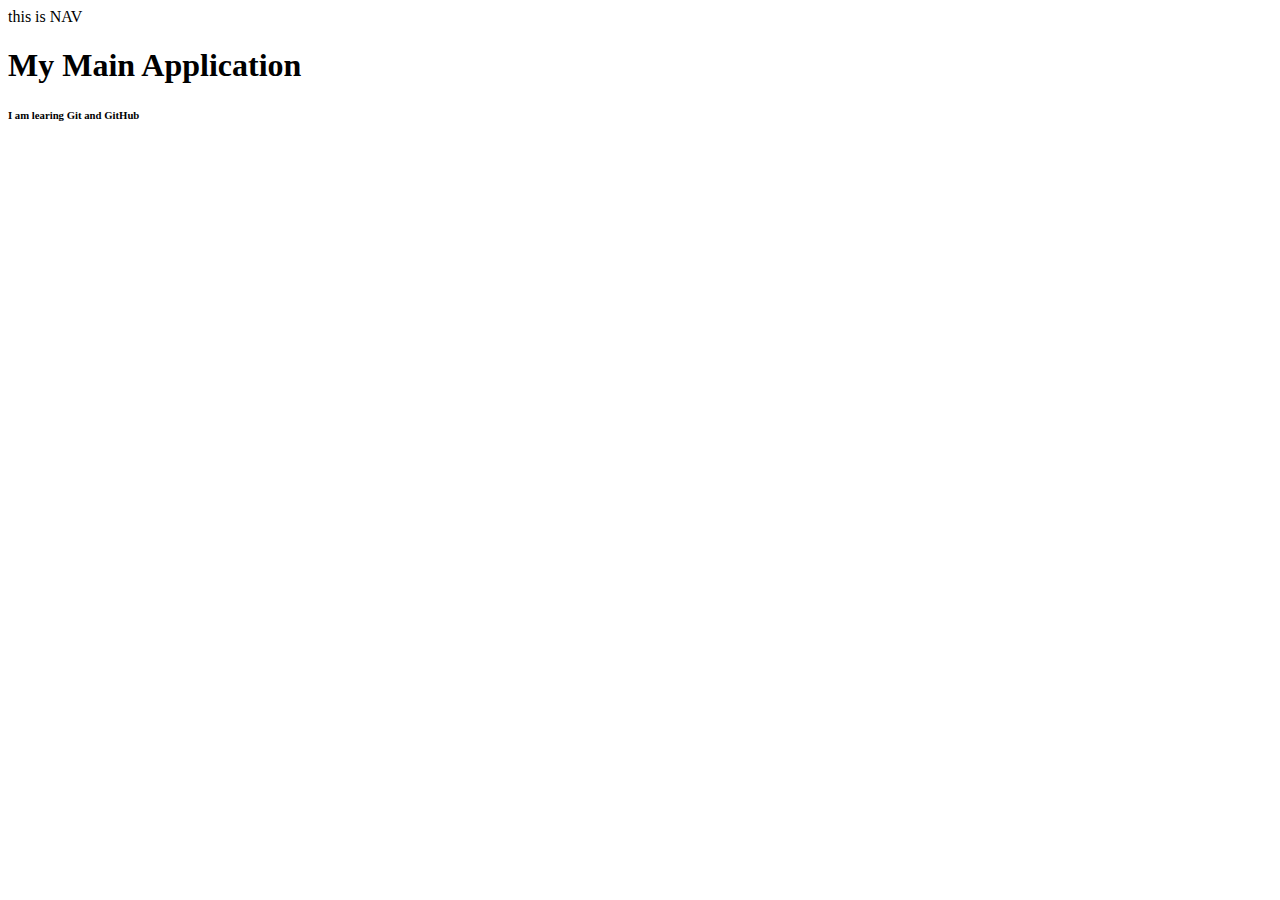
<file: index.html>
<!DOCTYPE html>
<html lang="en">
<head>
    <meta charset="UTF-8">
    <meta http-equiv="X-UA-Compatible" content="IE=edge">
    <meta name="viewport" content="width=device-width, initial-scale=1.0">
    <title>Document</title>
</head>
<body>
   <nav>this is NAV</nav>
    <h1>My Main Application</h1>
    <h6>I am learing Git and GitHub</h6>
</body>
</html>
</file>
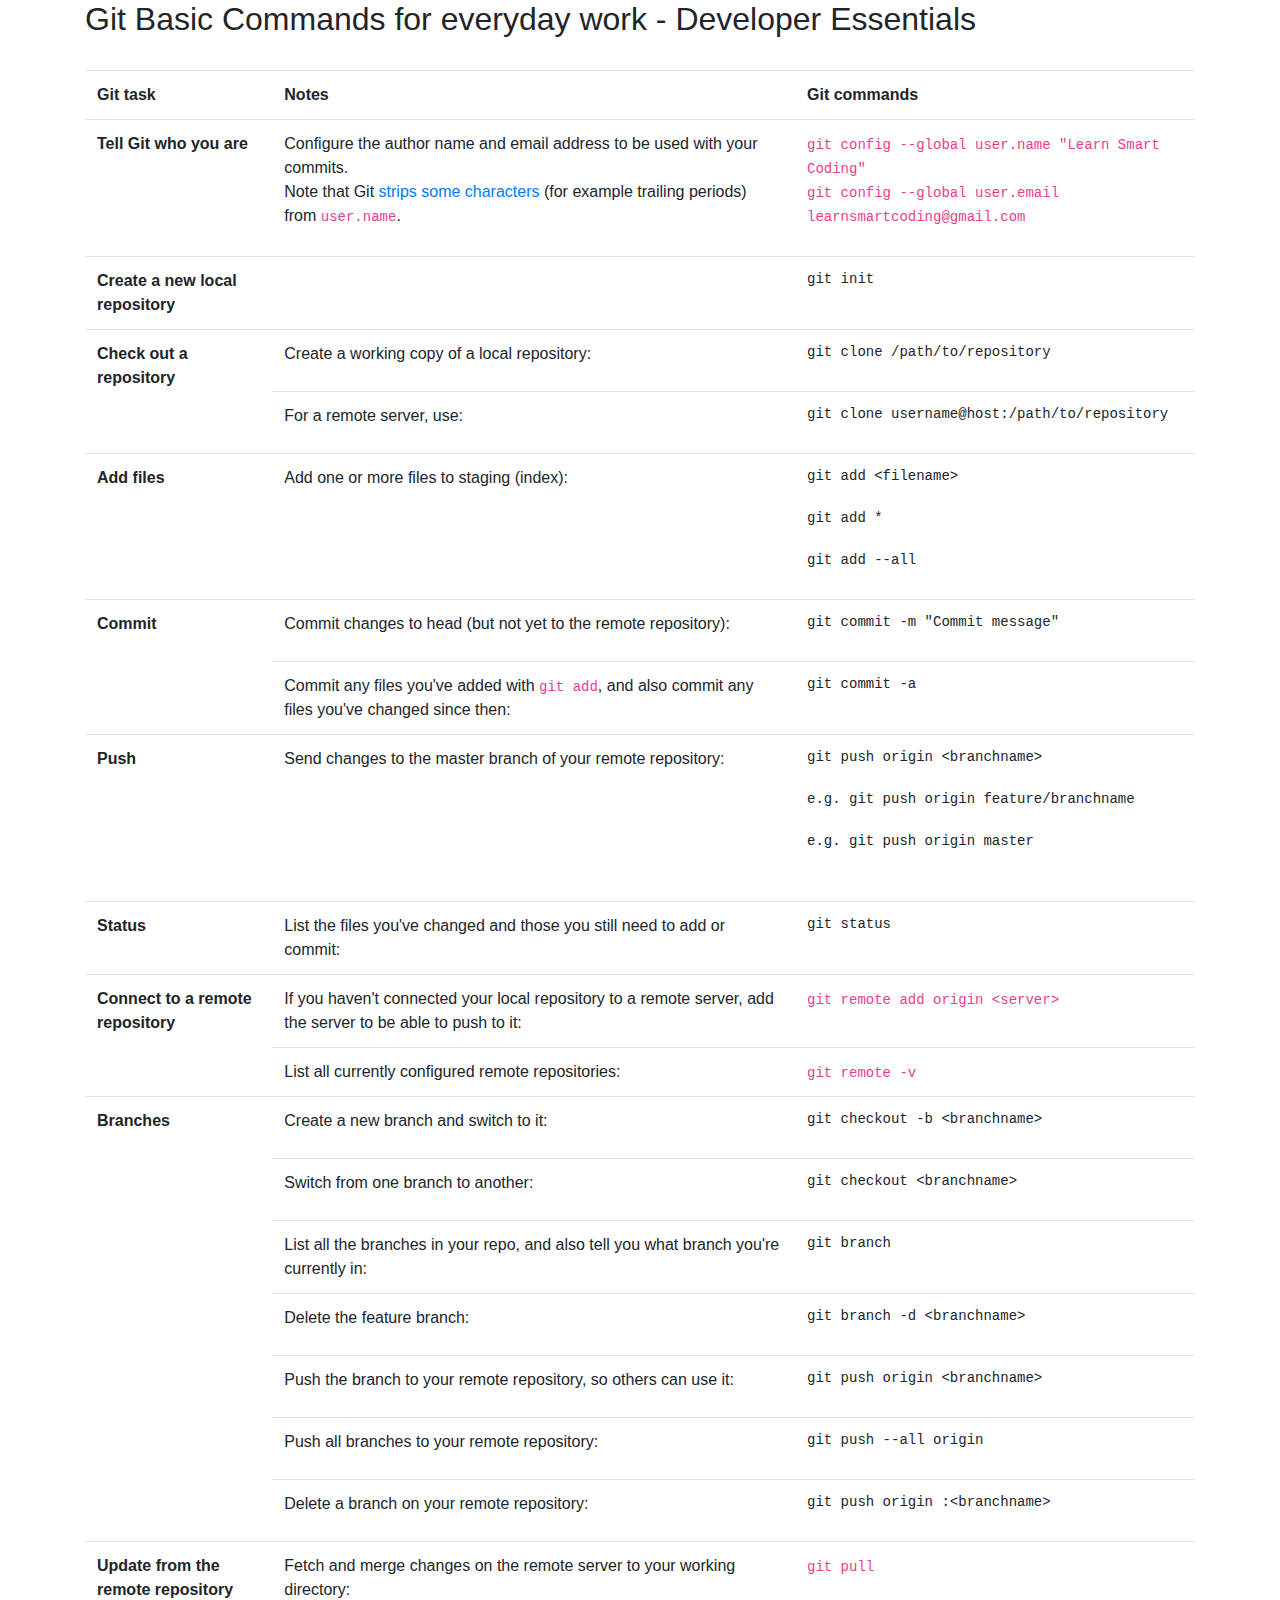
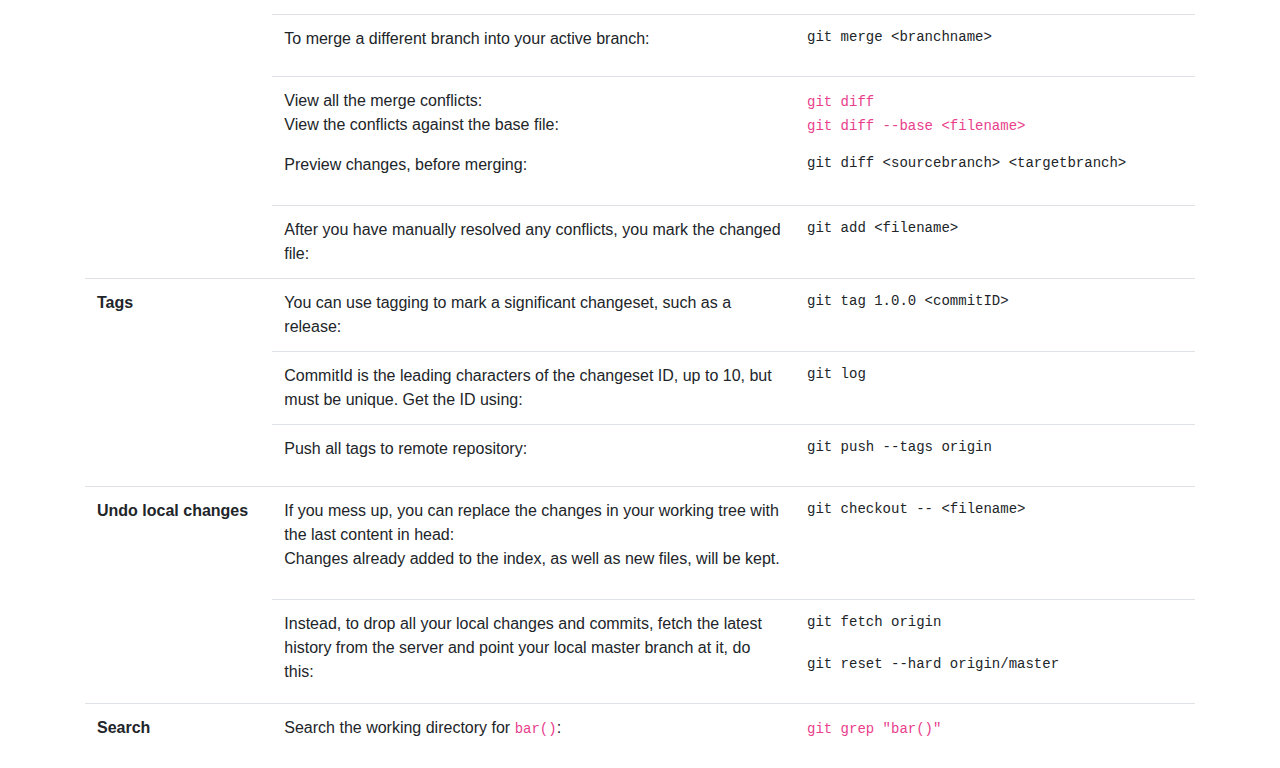
<file: gitEssentialcommands.html>
<!DOCTYPE html>
<html lang="en">
<head>
  <title>Git Basic Commands for everyday work | LearnSmartCoding</title>
  <meta charset="utf-8">
  <meta name="viewport" content="width=device-width, initial-scale=1">
  <link rel="stylesheet" href="https://cdn.jsdelivr.net/npm/bootstrap@4.6.1/dist/css/bootstrap.min.css">
  <script src="https://cdn.jsdelivr.net/npm/jquery@3.6.0/dist/jquery.slim.min.js"></script>
  <script src="https://cdn.jsdelivr.net/npm/popper.js@1.16.1/dist/umd/popper.min.js"></script>
  <script src="https://cdn.jsdelivr.net/npm/bootstrap@4.6.1/dist/js/bootstrap.bundle.min.js"></script>
</head>
<body>

<div class="container">
  <h2>Git Basic Commands for everyday work - Developer Essentials</h2>
  <br>
  <table class="table table-hover">
    <tbody>
      <tr>
        <th class="">Git task</th>
        <th class="">Notes</th>
        <th width="400" class="confluenceTh">Git commands</th>
      </tr>
      <tr>
        <td colspan="1"><strong>Tell Git who
            you are</strong></td>
        <td colspan="1">Configure the author name and email address to be used with your
          commits.<p>Note that Git <a rel="nofollow" class="external-link"
              href="http://stackoverflow.com/questions/26159274/is-it-possible-to-have-a-trailing-period-in-user-name-in-git/26219423#26219423">strips
              some characters</a> (for example trailing periods) from <code>user.name</code>.</p>
        </td>
        <td colspan="1"><code>git config --global user.name "Learn Smart Coding"</code>
          <p><code>git config&nbsp;--global&nbsp;user.email learnsmartcoding@gmail.com</code></p>
        </td>
      </tr>
      <tr>
        <td><strong>Create a new
            local repository </strong></td>
        <td>&nbsp;</td>
        <td>
          <pre>git init</pre>
        </td>
      </tr>
      <tr>
        <td rowspan="2"><strong>Check out a
            repository</strong></td>
        <td>Create a working copy of a local repository:</td>
        <td>
          <pre>git clone /path/to/repository</pre>
        </td>
      </tr>
      <tr>
        <td>For a remote server, use:</td>
        <td>
          <pre>git clone username@host:/path/to/repository</pre>
        </td>
      </tr>
      <tr>
        <td><strong>Add files</strong>
        </td>
        <td>Add one or more files to staging (index):</td>
        <td>
          <pre>git add &lt;filename&gt;

git add * 

git add --all</pre>
        </td>
      </tr>
      <tr>
        <td rowspan="2"><strong>Commit </strong>
        </td>
        <td colspan="1">Commit changes to head (but not yet to the remote repository):</td>
        <td colspan="1">
          <pre>git commit -m "Commit message"</pre>
        </td>
      </tr>
      <tr>
        <td colspan="1">Commit any files you've added with <code>git add</code>, and also
          commit any files you've changed since then:</td>
        <td colspan="1">
          <pre>git commit -a</pre>
        </td>
      </tr>
      <tr>
        <td colspan="1"><strong>Push</strong></td>
        <td colspan="1">Send changes to the master branch of your remote repository:</td>
        <td colspan="1">
          <pre>git push origin &lt;branchname&gt;

e.g. git push origin feature/branchname

e.g. git push origin master
          </pre>
        </td>
      </tr>
      <tr>
        <td colspan="1"><strong>Status
          </strong></td>
        <td colspan="1">List the files you've changed and those you still need to add or
          commit:</td>
        <td colspan="1">
          <pre>git status</pre>
        </td>
      </tr>
      <tr>
        <td rowspan="2"><strong>Connect to a remote
            repository</strong></td>
        <td colspan="1">If you haven't connected your local repository to a remote server, add
          the server to be able to push to it:</td>
        <td colspan="1"><code>git remote add origin &lt;server&gt;</code></td>
      </tr>
      <tr>
        <td colspan="1">List all currently configured remote repositories:</td>
        <td colspan="1"><code>git remote -v</code></td>
      </tr>
      <tr>
        <td rowspan="7"><strong>Branches </strong></td>
        <td colspan="1">Create a new branch and switch to it:</td>
        <td colspan="1">
          <pre>git checkout -b &lt;branchname&gt;</pre>
        </td>
      </tr>
      <tr>
        <td colspan="1">Switch from one branch to another:</td>
        <td colspan="1">
          <pre>git checkout &lt;branchname&gt;</pre>
        </td>
      </tr>
      <tr>
        <td colspan="1">List all the branches in your repo, and also tell you what branch
          you're currently in:</td>
        <td colspan="1">
          <pre>git branch</pre>
        </td>
      </tr>
      <tr>
        <td colspan="1">Delete the feature branch:</td>
        <td colspan="1">
          <pre>git branch -d &lt;branchname&gt;</pre>
        </td>
      </tr>
      <tr>
        <td colspan="1">Push the branch to your remote repository, so others can use it:</td>
        <td colspan="1">
          <pre>git push origin &lt;branchname&gt;</pre>
        </td>
      </tr>
      <tr>
        <td colspan="1">Push all branches to your remote repository:</td>
        <td colspan="1">
          <pre>git push --all origin</pre>
        </td>
      </tr>
      <tr>
        <td colspan="1">Delete a branch on your remote repository:</td>
        <td colspan="1">
          <pre>git push origin :&lt;branchname&gt;</pre>
        </td>
      </tr>
      <tr>
        <td rowspan="4"><strong>Update from the remote
            repository</strong></td>
        <td colspan="1">Fetch and merge changes on the remote server to your working directory:
        </td>
        <td colspan="1"><code>git pull</code></td>
      </tr>
      <tr>
        <td colspan="1">To merge a different branch into your active branch:</td>
        <td colspan="1">
          <pre>git merge &lt;branchname&gt;</pre>
        </td>
      </tr>
      <tr>
        <td colspan="1">View all the merge conflicts:<p>View the conflicts against the base
            file:</p>
          <p>Preview changes, before merging:</p>
        </td>
        <td colspan="1"><code>git diff</code>
          <p><code>git diff --base &lt;filename&gt;</code></p>
          <pre>git diff &lt;sourcebranch&gt; &lt;targetbranch&gt;</pre>
        </td>
      </tr>
      <tr>
        <td colspan="1">After you have manually resolved any conflicts, you mark the changed
          file:</td>
        <td colspan="1">
          <pre>git add &lt;filename&gt;</pre>
        </td>
      </tr>
      <tr>
        <td rowspan="3"><strong>Tags</strong></td>
        <td colspan="1">You can use tagging to mark a significant changeset, such as a release:
        </td>
        <td colspan="1">
          <pre>git tag 1.0.0 &lt;commitID&gt;</pre>
        </td>
      </tr>
      <tr>
        <td colspan="1">CommitId is the leading characters of the changeset ID, up to 10, but
          must be unique. Get the ID using:</td>
        <td colspan="1">
          <pre>git log</pre>
        </td>
      </tr>
      <tr>
        <td colspan="1">Push all tags to remote repository:</td>
        <td colspan="1">
          <pre>git push --tags origin</pre>
        </td>
      </tr>
      <tr>
        <td rowspan="2"><strong>Undo local changes</strong>
        </td>
        <td colspan="1">If you mess up, you can replace the changes in your working tree with
          the last content in head:<p>Changes already added to the index, as well as new files, will be kept.</p>
        </td>
        <td colspan="1">
          <pre>git checkout -- &lt;filename&gt;</pre>
        </td>
      </tr>
      <tr>
        <td colspan="1">Instead, to drop all your local changes and commits, fetch the latest
          history from the server and point your local master branch at it, do this:</td>
        <td colspan="1">
          <pre>git fetch origin

git reset --hard origin/master</pre>
        </td>
      </tr>
      <tr>
        <td><span><strong>Search</strong> </span></td>
        <td colspan="1">Search the working directory for <code>bar()</code>:</td>
        <td colspan="1"><code>git grep "bar()"</code></td>
      </tr>
    </tbody>
  </table>
</div>

</body>
</html>
</file>
